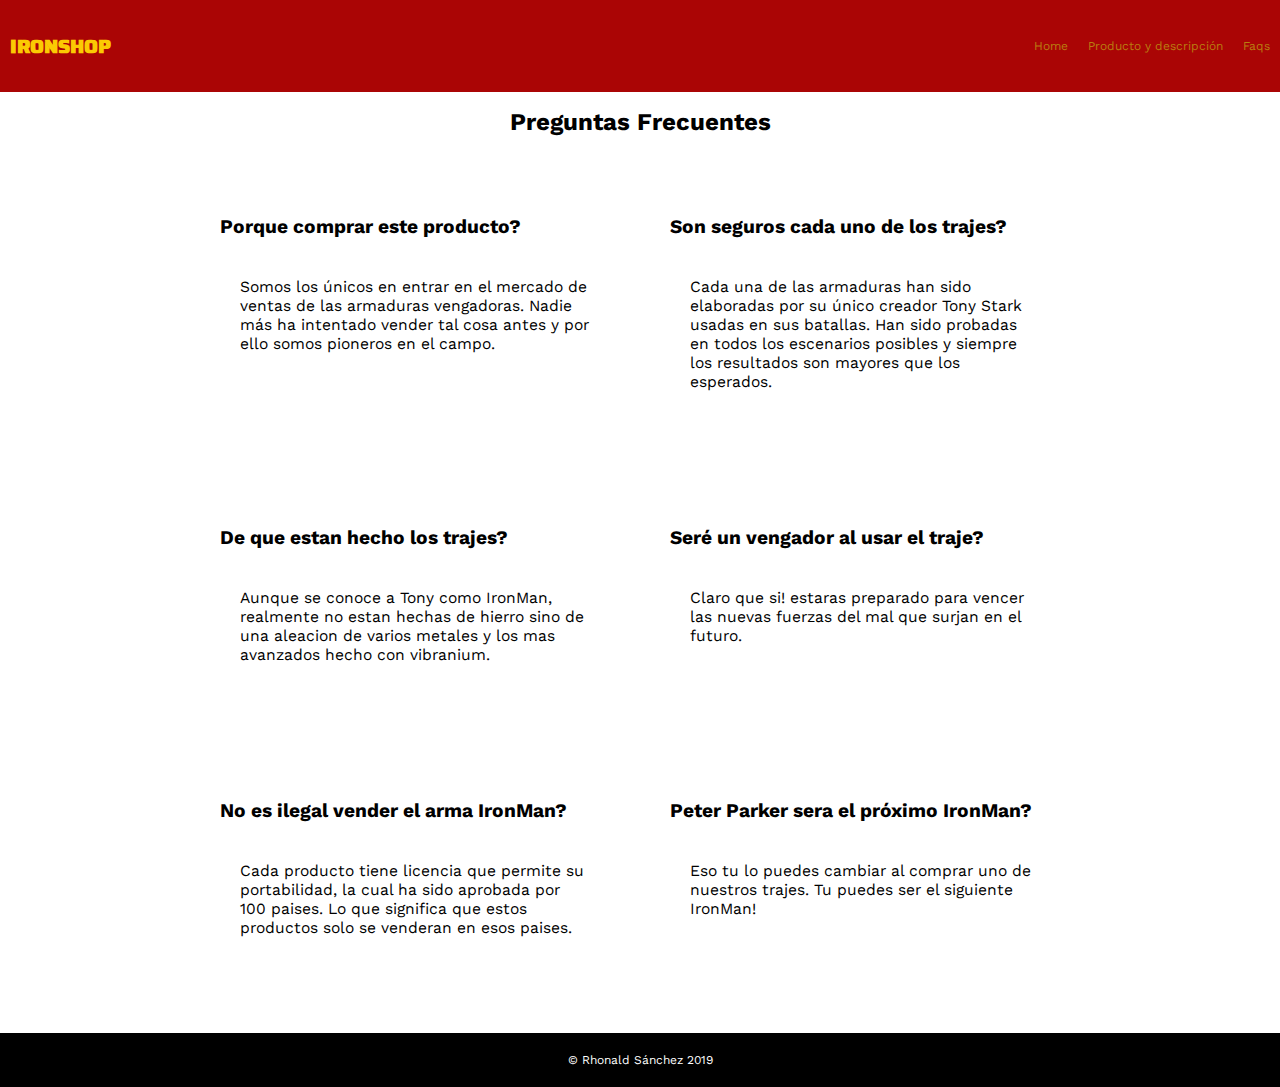
<file: faqs.html>
<!DOCTYPE html>
<html>
<head>
	<meta charset="utf-8">
    <meta name="viewport" content="width=device-width, initial-scale=1.0">
    <meta http-equiv="X-UA-Compatible" content="ie=edge">
    <title>IronShop | Faqss</title>
    <link rel="stylesheet" href="css/grid.css">
    <link rel="stylesheet" href="css/animation.css">
    <link rel="stylesheet" href="css/style.css">
    <link rel="stylesheet" href="css/mobile.css">
</head>
<body>
	<header>
        <!-- Aquí empieza el navbar -->
        <nav class="fadeInDown">
            <div class="logo"><p>IronShop</p></div>
            <div class="nav_options">
                <ul>
                    <li><a href="./index.html">Home</a></li>
                    <li><a href="./producto.html">Producto y descripción</a></li>
                    <li><a href="./faqs.html">Faqs</a></li>
                </ul>
            </div>
        </nav>
        <!-- Aquí termina el navbar -->
    </header>
	<div class="container">
    	<h1 class="faqs-header">Preguntas Frecuentes</h1>
    	<div class="faqs">
	    	<div class="row">
	    		<div class="col-6">
	    			<div class="faq fadeInUp" >
			    		<h3>Porque comprar este producto?</h3>
			    		<p>Somos los únicos en entrar en el mercado de ventas de las armaduras vengadoras. Nadie más ha intentado vender tal cosa antes y por ello somos pioneros en el campo.</p>
			    	</div>
	    		</div>			
	    		<div class="col-6">
	    			<div class="faq fadeInUp" >
			    		<h3>Son seguros cada uno de los trajes?</h3>
			    		<p>Cada una de las armaduras han sido elaboradas por su único creador Tony Stark usadas en sus batallas. Han sido probadas en todos los escenarios posibles y siempre los resultados son mayores que los esperados.</p>
			    	</div>
	    		</div>			
	    	</div>
	    	<div class="row">
	    		<div class="col-6">
	    			<div class="faq fadeInUp" >
			    		<h3>De que estan hecho los trajes?</h3>
			    		<p>Aunque se conoce a Tony como IronMan, realmente no estan hechas de hierro sino de una aleacion de varios metales y los mas avanzados hecho con vibranium.</p>
			    	</div>
	    		</div>			
	    		<div class="col-6">
	    			<div class="faq fadeInUp" >
			    		<h3>Seré un vengador al usar el traje?</h3>
			    		<p>Claro que si! estaras preparado para vencer las nuevas fuerzas del mal que surjan en el futuro.</p>
			    	</div>
	    		</div>			
	    	</div>
	    	<div class="row">
	    		<div class="col-6">
	    			<div class="faq fadeInUp" >
			    		<h3>No es ilegal vender el arma IronMan?</h3>
			    		<p>Cada producto tiene licencia que permite su portabilidad, la cual ha sido aprobada por 100 paises. Lo que significa que estos productos solo se venderan en esos paises.</p>
			    	</div>
	    		</div>			
	    		<div class="col-6">
	    			<div class="faq fadeInUp" >
			    		<h3>Peter Parker sera el próximo IronMan?</h3>
			    		<p>Eso tu lo puedes cambiar al comprar uno de nuestros trajes. Tu puedes ser el siguiente IronMan!</p>
			    	</div>
	    		</div>			
	    	</div>
	    	
	    </div>
    </div>
    <!-- Aquí empieza el footer -->
    <footer>
      <div>
        <p class="copy">&copy Rhonald Sánchez 2019</p>
      </div>
    </footer>
    <!-- Aquí termina el footer -->
</body>
</html>
</file>
<file: css/grid.css>
.container{
  max-width: 900px;
  margin:auto;
}

.row{
  display: flex;
}

.col-1{
  width: 8.3333333333%;
}

.col-2{
  width: 16.6666666666%;
}
.col-3{
  width: 24.999999999%;
}
.col-4{
  width: 33.333333332%;
}
.col-5{
  width: 41.666666665%;
}
.col-6{
  width: 49.999999998%;
}
.col-7{
  width: 58.333333331%;
}
.col-8{
  width: 66.666666664%;
}
.col-9{
  width: 74.999999997%;
}
.col-10{
  width: 83.33333333%;
}
.col-11{
  width: 91.666666663%;
}
.col-12{
  width: 100%;
}

.col-1,.col-2,.col-3,.col-4,.col-5,.col-6,.col-7,.col-8,.col-9,.col-10,.col-11,.col-12{
  padding: 10px;
}

@media (max-width: 900px) {
  .row{
    display: inherit;
  }
  .col-1,.col-2,.col-3,.col-4,.col-5,.col-6,.col-7,.col-8,.col-9,.col-10,.col-11,.col-12{
    width: 90%;
    margin: 0 auto;
  }
}
/* container > row > column */
</file>
<file: css/animation.css>
/*Animations*/

.fadeIn {
	animation-duration: 4s;
	animation-fill-mode: both;
	animation-name: fadeIn;
	-webkit-animation-duration: 4s;
	-webkit-animation-fill-mode: both;
	-webkit-animation-name: fadeIn;
}

@keyframes fadeIn {
	from {
		opacity: 0;
	}
	to {
		opacity: 1;
	}
}

.fadeInDown {
	animation-duration: 1s;
	animation-fill-mode: both;
	animation-name: fadeInDown;
	-webkit-animation-duration: 1s;
	-webkit-animation-fill-mode: both;
	-webkit-animation-name: fadeInDown;
}

@keyframes fadeInDown {
	from {
		opacity: 0;
		transform: translate3d(0,-100%,0);
		-webkit-transform: translate3d(0,-100%,0);
	}
	to {
		opacity: 1;
		transform: translate3d(0,0,0);
		-webkit-transform: translate3d(0,0,0);
	}
}


.fadeInUp {
	animation-duration: 1s;
	animation-fill-mode: both;
	animation-name: fadeInUp;
	-webkit-animation-duration: 1s;
	-webkit-animation-fill-mode: both;
	-webkit-animation-name: fadeInUp;
}

@keyframes fadeInUp {
	from {
		opacity: 0;
		transform: translate3d(0,100%,0);
		-webkit-transform: translate3d(0,100%,0);
	}
	to {
		opacity: 1;
		transform: translate3d(0,0,0);
		-webkit-transform: translate3d(0,0,0);
	}
}
</file>
<file: css/style.css>
@import url('https://fonts.googleapis.com/css?family=Saira+Stencil+One|Work+Sans&display=swap');
/*---------------Variables-----------*/
:root {
	--red1-color: #AA0505;
	--red2-color: #6A0C0B;
	--yellow1-color: #FBCA03;
	--yellow2-color: #B97D10;
	--blue-color: #67C7EB;
	--white-color: white;
	--black-color: black;
	/*Espacido*/
	--space: 10px;
	/*Tipografia*/
	--normal: 12px;
	/*Box Shadow*/
	--box: 0 0 1px #c1bcbc;
}
/*---------------Variables-----------*/

html, body {
	padding: 0;
	margin: 0;
	font-size: var(--normal);
	font-family: 'Work Sans', sans-serif;
}

/*--------------Navbar--------------------*/
nav {
	display: flex;
	background-color: var(--red1-color);
	padding: var(--space);
	color: var(--white-color);
	justify-content: space-between;
	align-items: center;
}

nav ul	{
	display: flex;
	padding: 0px;
}

nav li {
	padding-left: 20px;
	list-style: none;
}

nav li a {
	color: var(--yellow2-color);
	text-decoration: none;
}

nav li a:hover {
	color: var(--yellow1-color);
}

.logo p {
	font-family: 'Saira Stencil One', cursive;
	text-transform: uppercase;
	font-size: 20px;
	font-weight: 900;
	color: var(--yellow1-color);
}

/*-------------Main section------------*/
.container_general {
	margin: 50px 0;
}

.main_section {
	padding: 10% 15% 12%;
	text-align: center;
}

.description {
	min-height: 140px;
}

.products {
	background-color: lightgray;
	height: 200px;
	background-size: cover;
	background-position: center top;
	padding: 20%;
	padding-bottom: 0;
	display: flex;
	margin-bottom: 200px;
}

.product {
	padding: var(--space);
	margin-top: -340px 
}

.price {
	font-size: 1.3em;
}

.product .content {
	background-color: var(--white-color);
	padding: 15px;
	box-shadow: var(--box);
}

.img_content {
	text-align: center;
}

.img_content img {
	background-size: cover;
}

.main_button {
	background-color: var(--yellow1-color);
	width: 100%;
	padding: var(--space);
	font-size: var(--normal);
	color: var(--white-color);
	border: 0;
	cursor: pointer;
	border-radius: 2px;
}

.main_button:hover {
	background-color: var(--yellow2-color); 
}

/*seccion de cualidades*/

.qualities {
	width: 100%;
	display: flex;
	justify-content: space-evenly;
	margin-top: 20px;
	margin-bottom: 100px;
}

.quality {
	width: 20%;
	padding: 15px;
}

.img_qualityContent {
	width: 200px;
	height: 200px;
	margin: 0 auto;
}

.img_quality {
	width: 100%;
	height: 100%;
	object-fit: cover;
	border-radius: 100px;
	box-shadow: 0 0 10px;
}

.quality_title, .quality_description {
	text-align: center;
}

/*seccion de menciones*/

.mentions_head {
	text-align: center;
	font-size: 50px;
}

.mentions {
	display: flex;
	width: 100%;
	justify-content: space-around;
	margin: 100px 0;
}

.mention {
	width: 22%;
	box-shadow: 0 0 10px gray;
}

.img_mentionContent {
	width: 100%;
	height: 200px;
	margin: 0 auto;
}

.img_mention {
	width: 100%;
	height: 100%;
	object-fit: cover;
}

.mention_title, .mention_description {
	text-align: justify;
	padding: 10px;
}

hr {
	color: gray;
}

/*footer*/

footer {
	background-color: black;
	color: white;
	text-align: center;
}

.copy {
	padding: 20px;
}

footer p {
	margin: 0 auto;
}


/*--------------Product Page--------------------*/

.product-header, .faqs-header {
	text-align: center;
}

.shadow {
	box-shadow: 0 0 10px;
	margin: 30px auto;
}

/*--------------Venta Page--------------------*/

.module_pago {
	background-color: var(--white-color);
	box-shadow: var(--box);
	padding: var(--space);
}

p, label {
	font-size: var(--normal);
}

.data {
	margin-top: var(--space);
	width: 100%;
	height: 35px;
	border-radius: 2px;
	border: 1px solid var(--black-color);
	box-sizing: border-box;
}

.module_pago .main_button {
	margin-top: var(--space);
	font-size: 1.5em;
}

/*--------------Faqs Page--------------------*/

.faqs {
	margin: 20px 0;
}

.faq {
	margin: 10px 0;
	padding: 20px;
}

.faq p {
	padding: 20px;
	font-size: 1.3em;
}

.faq h3 {
	font-size: 1.6em;
}
</file>
<file: css/mobile.css>
@media screen and (max-width: 1023px) {

	.product {
	    margin-top: -240px;
	}

	.quality {
	    width: 28%;
	    padding: 15px;
	}

}

@media screen and (max-width: 900px) {
	.row h2, .row p {
		text-align: justify;
	}
	.shadow {
		margin: 30px;
	}
	.description {
	    min-height: 0;
	}
}


@media screen and (max-width: 767px) {
	.products {
		display: inherit;
		height: auto;
	} 

	.product {
		margin-top: auto;
	}

	.main_section {
		padding: 8%;
	}

	.qualities, .mentions {
		display: inherit; 
	}	

	.quality {
	    width: 60%;
	    margin: 0 auto;
	}

	.mention {
		width: 40%;
		margin: 20px 0;
	}

	 .mentions {
	    display: flex;
	    flex-wrap: wrap;
	    justify-content: space-evenly;
	}
}

@media screen and (max-width: 480px) {
	
	.main_section h1 {
		font-size: 1.5em;
	}

	.products {
		padding: 10%;
	}

	.quality {
	    width: 80%;
	}

	.mention {
		width: 80%;
		margin: 20px 0;
	}

	.faq {
		margin: 5px 0;
		padding: 10px;
	}

	.faq p {
		padding: 0px;
		font-size: 1em;
	}

	.faq h3 {
		font-size: 1.2em;
	}

}
</file>
